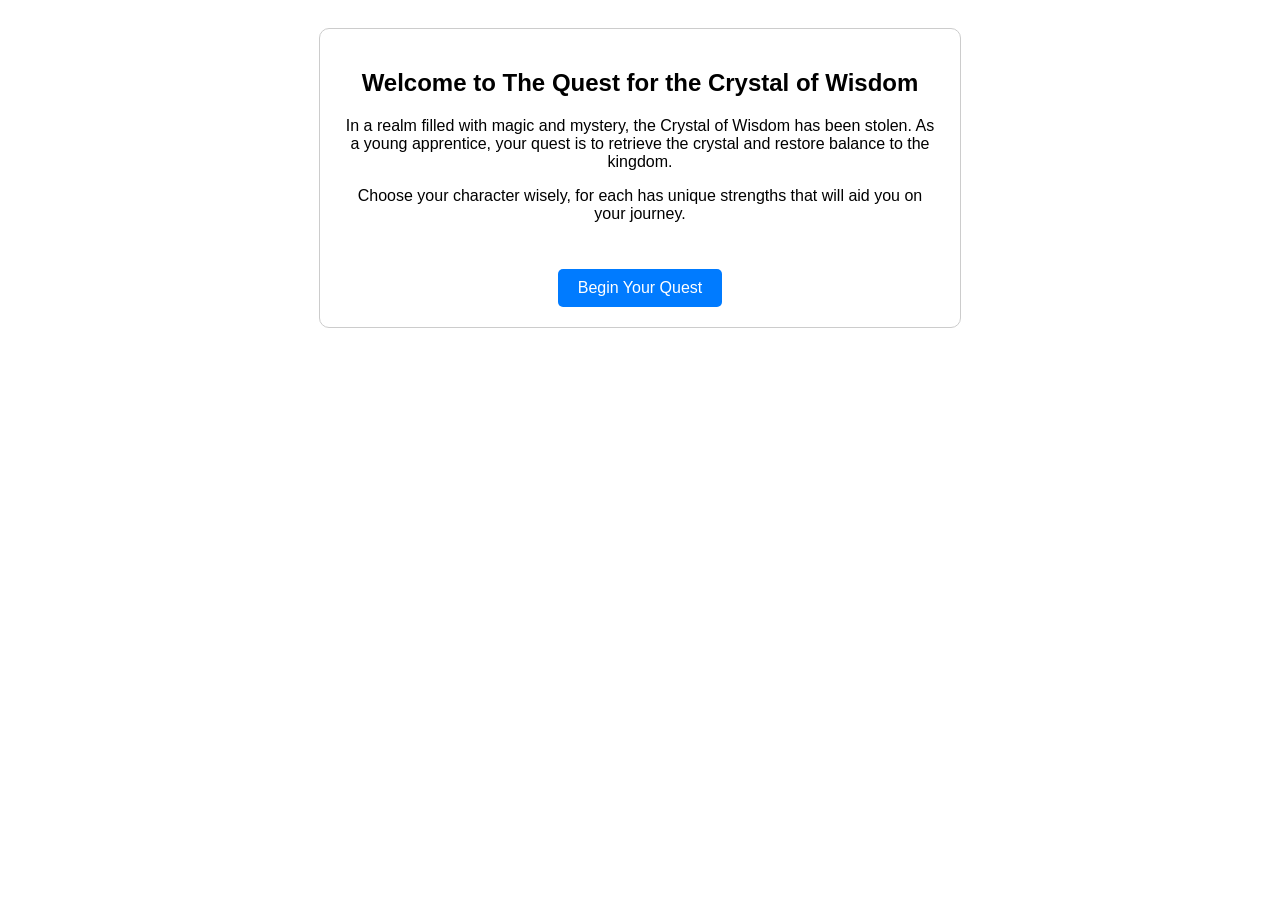
<file: index.html>
<!DOCTYPE html>
<html lang="en">
<head>
    <meta charset="UTF-8">
    <meta name="viewport" content="width=device-width, initial-scale=1.0">
    <title>The Quest for the Crystal of Wisdom</title>
    <!-- TODO: Import your CSS File here -->
    <link  href = "style.css" rel = "stylesheet">
</head>
<body>
    <section class="container">
        <h1>Welcome to The Quest for the Crystal of Wisdom</h1>
        <p>In a realm filled with magic and mystery, the Crystal of Wisdom has been stolen. As a young apprentice, your quest is to retrieve the crystal and restore balance to the kingdom.</p>
        <p>Choose your character wisely, for each has unique strengths that will aid you on your journey.</p>
        <button onclick="location.href='page2.html'">Begin Your Quest</button>
    </section>
</body>
</html>
</file>
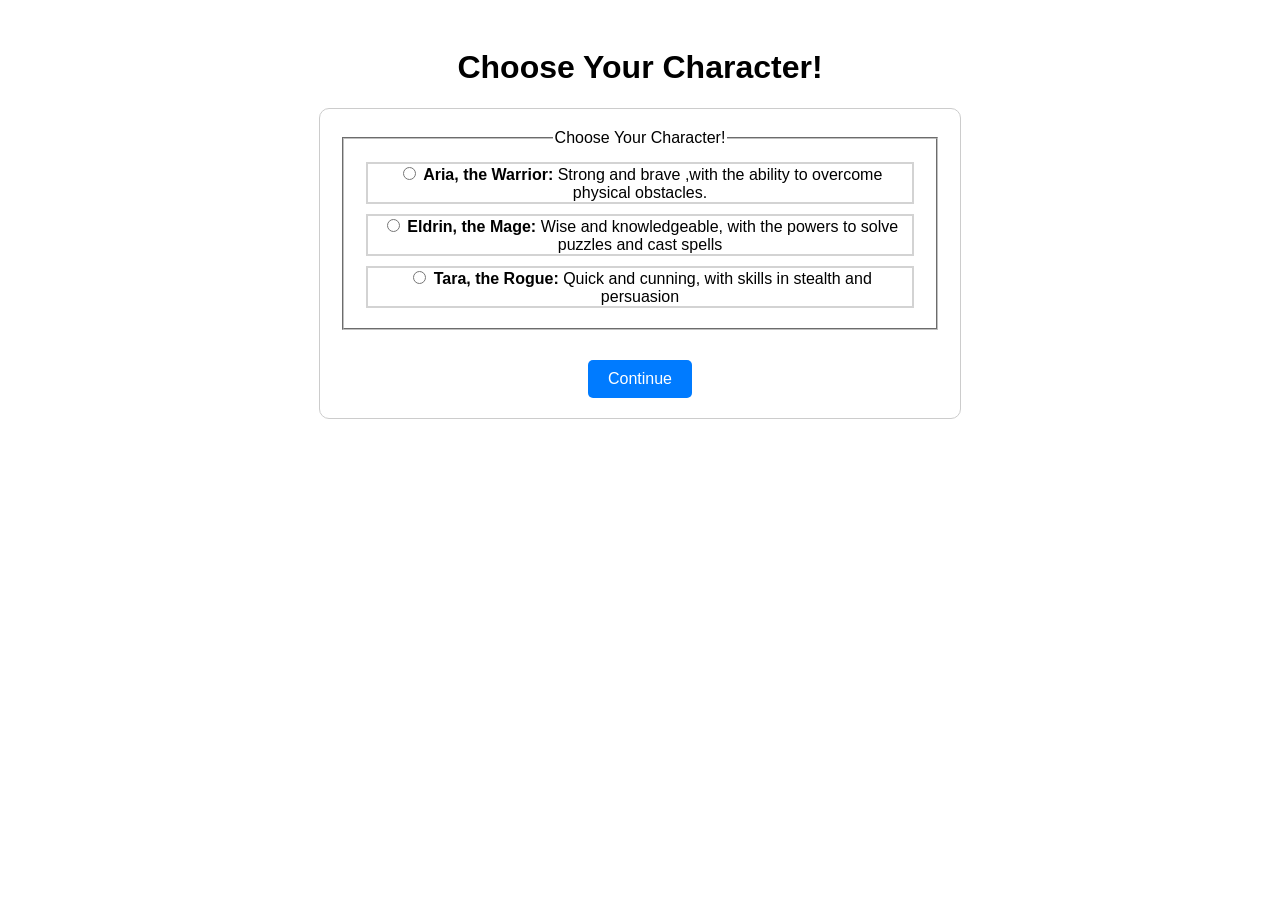
<file: page2.html>
<!DOCTYPE html>
<html lang="en">
<head>
    <meta charset="UTF-8">
    <meta name="viewport" content="width=device-width, initial-scale=1.0">
    <title>Character Selection</title>
    <!-- TODO: Import your CSS File here -->
    <link  href = "style.css" rel = "stylesheet">
</head>
<body>
    <h1 style = "text-align: center;">Choose Your Character!</h1>
    <section class="container">
        <form id="characterForm" type = "get" action = "page3.html">
        <fieldset>
            <legend>
                Choose Your Character!
            </legend>
        <section>
            <div class = "box">
                <input type = "radio" id = "Aria" name = "char" value="Aria">
                <label for="Aria" id = "Aria"><strong>Aria, the Warrior:</strong> Strong and brave
                ,with the ability to overcome physical obstacles.
                </label><br>
            </div>
            <div  class = "box">
                <input type="radio" id="Eldrin" name="char" value="Eldrin">
                <label for="Eldrin"><strong>Eldrin, the Mage:</strong> Wise and
                knowledgeable, with the powers to solve puzzles and cast spells
                </label><br>
            </div>
            <div class = "box">
                <input type="radio" id="Tara" name="char" value="Tara">
                <label for="Tara"><strong>Tara, the Rogue:</strong> Quick and 
                cunning, with skills in stealth and persuasion
                </label><br>
            </div>
        </section>
        </fieldset>
        <button onclick="location.href='package3.html'">Continue</button>
    </form>
    </section>


   
</body>
</file>
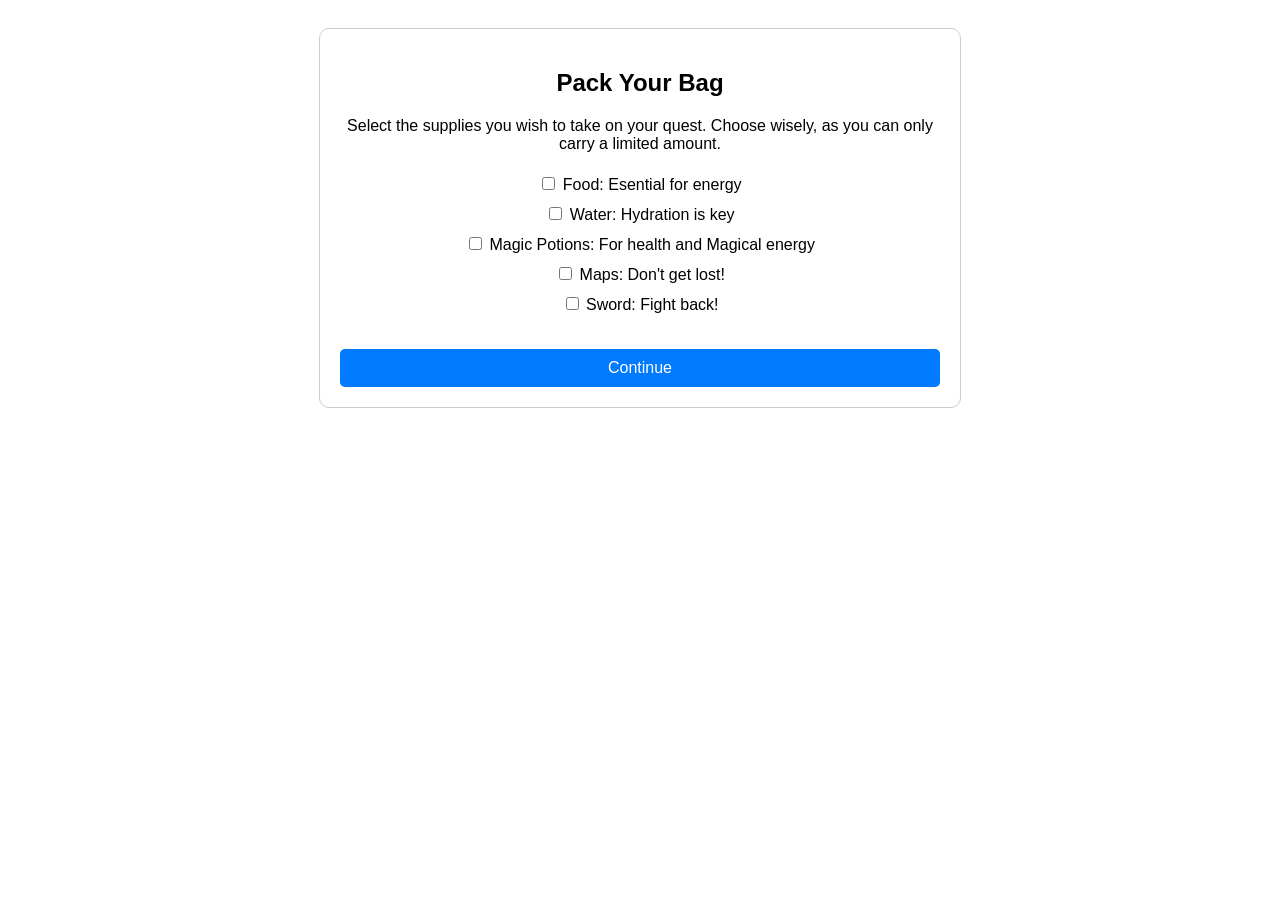
<file: page3.html>
<!DOCTYPE html>
<html lang="en">
<head>
    <meta charset="UTF-8">
    <meta name="viewport" content="width=device-width, initial-scale=1.0">
    <title>Pack your bag</title>
    <!-- TODO: Import your CSS File here -->
    <link  href = "style.css" rel = "stylesheet">
</head>
<body>
    <section class="container">
        <h1>Pack Your Bag</h1>
        <p>Select the supplies you wish to take on your quest. Choose wisely, as you can only carry a limited amount.</p>
        <form id = "supply" action = "page4.html" method = "GET">
        <div class = "item">
            <input type="checkbox" id = "food" name = "food" value = "food">
            <label for = "food">Food: Esential for energy</label>
        </div>
        <div class = "item">
            <input type="checkbox" id = "water" name = "water" value = "water">
            <label for = "water">Water: Hydration is key</label>
        </div>
        <div class = "item">
            <input type="checkbox" id = "magicPotions" name = "magicPotions" value = "magicPotions">
            <label for = "magicPotions">Magic Potions: For health and Magical energy</label>
        </div>
        <div class = "item">
            <input type="checkbox" id = "maps" name = "maps" value = "maps">
            <label for = "maps">Maps: Don't get lost!</label>
        </div>
        <div class = "item">
            <input type="checkbox" id = "sword" name = "sword" value = "sword">
            <label for = "sword">Sword: Fight back!</label>
        </div>
        <button type = "submit" value = "Continue">Continue</button>
        </form>
       
    </section>
</body>
</html>
</file>
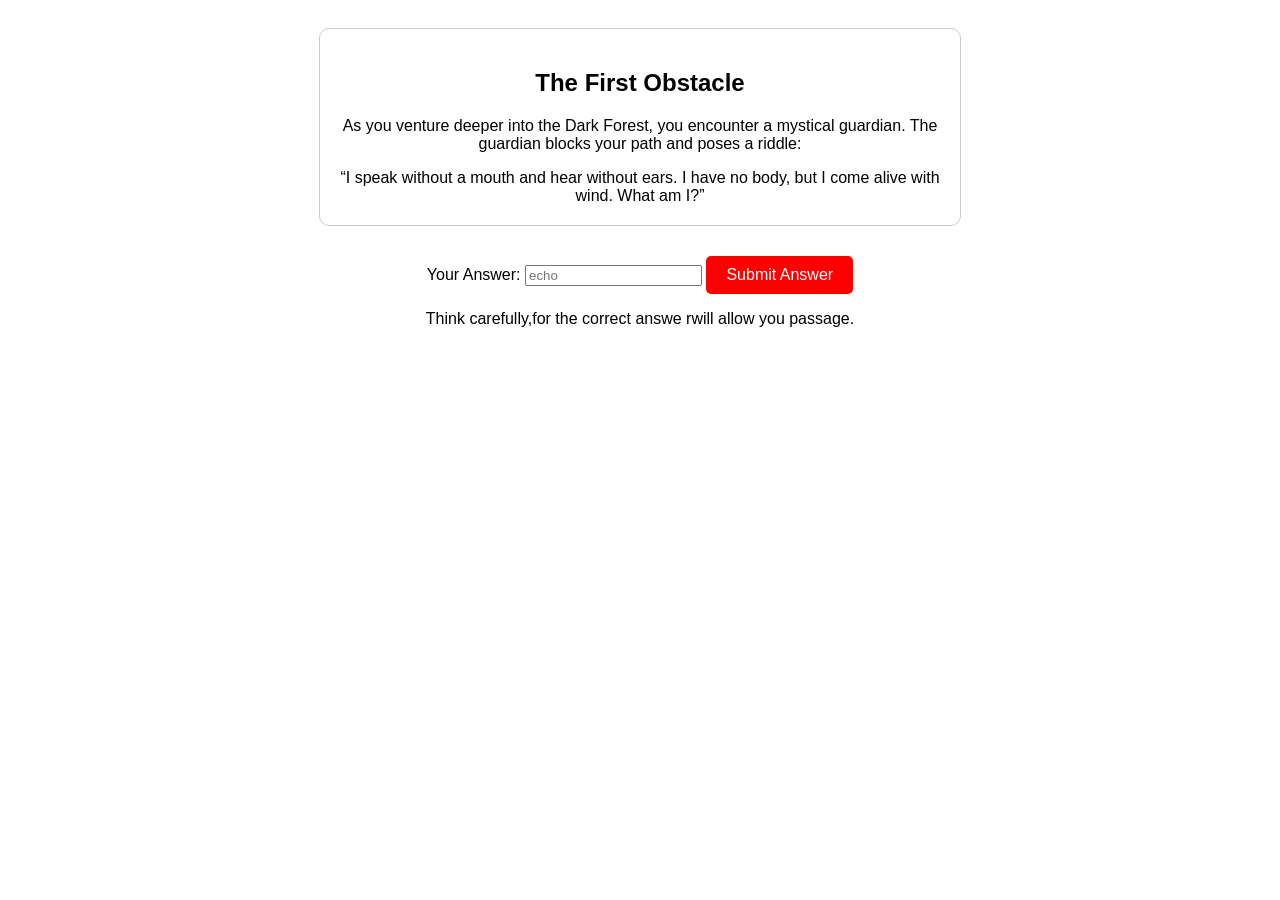
<file: page4.html>
<!DOCTYPE html>
<html lang="en">
<head>
    <meta charset="UTF-8">
    <meta name="viewport" content="width=device-width, initial-scale=1.0">
    <title>The First Obstacle</title>
    <!-- TODO: Import your CSS File here -->
    <link  href = "style.css" rel = "stylesheet">
    
</head>
<body>
    <section class="container">
        <h1>The First Obstacle</h1>
        <p>As you venture deeper into the Dark Forest, you encounter a mystical guardian. The guardian blocks your path and poses a riddle:</p>
        <q>I speak without a mouth and hear without ears. I have no body, but I come alive with wind. What am I?</q>
    </section>
    <form id = "echoGame" action = "page4.html" method = "GET">
        <label>Your Answer:</label>
        <input id = "textBox" type = "text" placeholder="echo">
        
        <button style = "background-color: red; color: white;"id = "submitBtn" type = "submit" value = "Submit">Submit Answer</button>
        <p>Think carefully,for the correct answe rwill allow you passage.</p>
    </form>

    <script src = "script.js" defer></script>
</body>
</html>
</file>
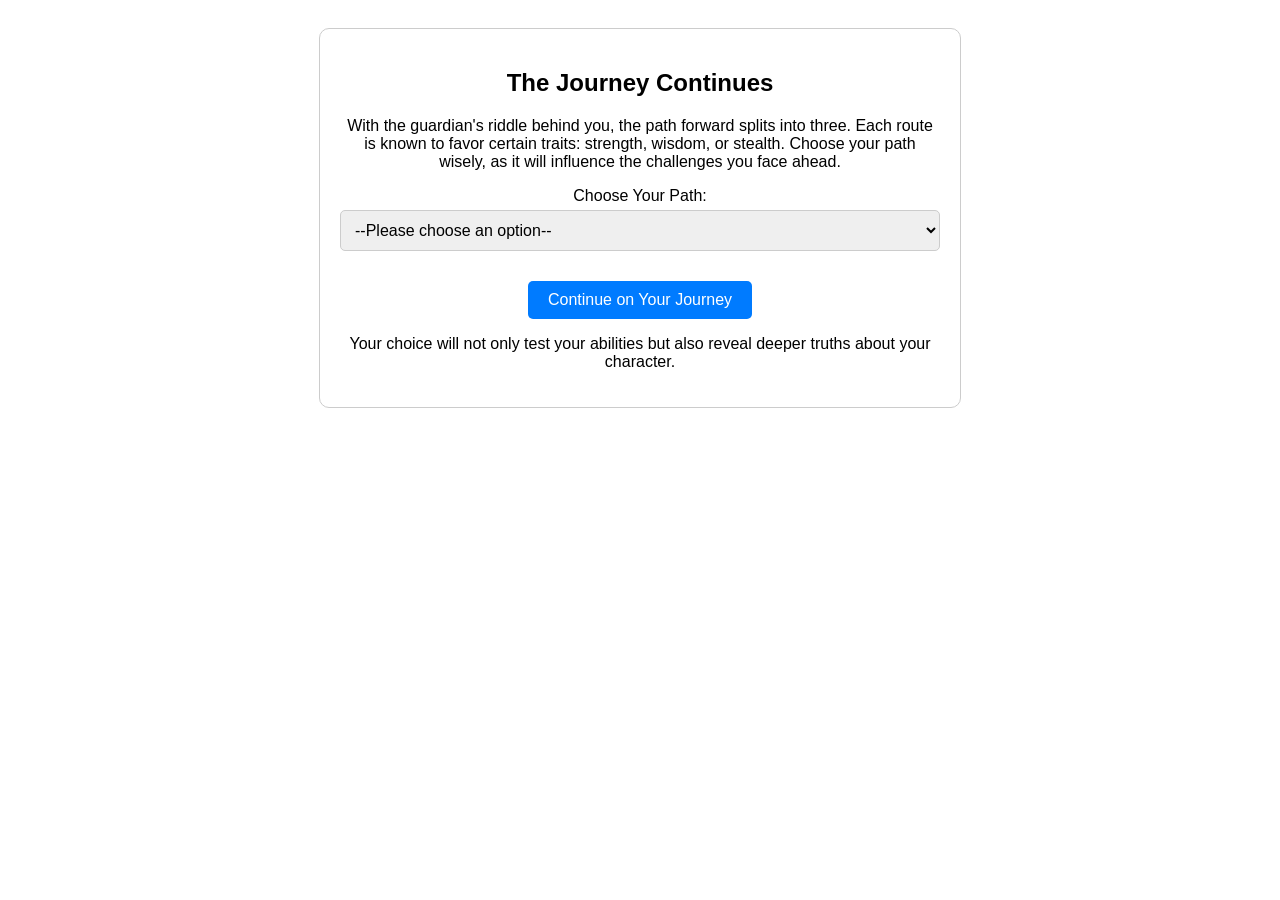
<file: page5.html>
<!DOCTYPE html>
<html lang="en">
<head>
    <meta charset="UTF-8">
    <meta name="viewport" content="width=device-width, initial-scale=1.0">
    <title>The Journey Continues</title>
    <!-- TODO: Import your CSS File here -->
    <link  href = "style.css" rel = "stylesheet">
</head>
<body>
    <section class="container"  id = "holder">
        <h1>The Journey Continues</h1>
        <p>With the guardian's riddle behind you, the path forward splits into three. Each route is known to favor certain traits: strength, wisdom, or stealth. Choose your path wisely, as it will influence the challenges you face ahead.</p>
        <!-- Your Form -->
        <form id = "form" action = "page6.html" method ="GET">
                <label>Choose Your Path:</label>
                <select id = "pathChoice">
                    <option value = "default">--Please choose an option--</option>
                    <option value = "strength">Strength: Brute force is the right way</option>
                    <option value = "wisdom">Wisdom: Brainz over Bronze</option>
                    <option value = "stealth">Stealth: SHHHHHHH sneaky</option>
                </select>
                <button id="contiue">Continue on Your Journey</button>
        </form>
        <p>Your choice will not only test your abilities but also reveal deeper truths about your character.</p>
    </section>

    <script>
        const choice = document.getElementById("pathChoice");
        choice.addEventListener("change", () => {
        const selectedOption = choice.value;
        const colors = {
        "default" : "white",
        "strength": "blue",
        "wisdom": "green",
        "stealth": "purple"
    };
    console.log(selectedOption);
    let bgc = document.getElementById("holder").style.backgroundColor = colors[selectedOption];
    if(selectedOption === "stealth"){
        form = document.getElementById("form");
        form.action = "page5b.html";
    }
    });
    </script>
</body>
</file>
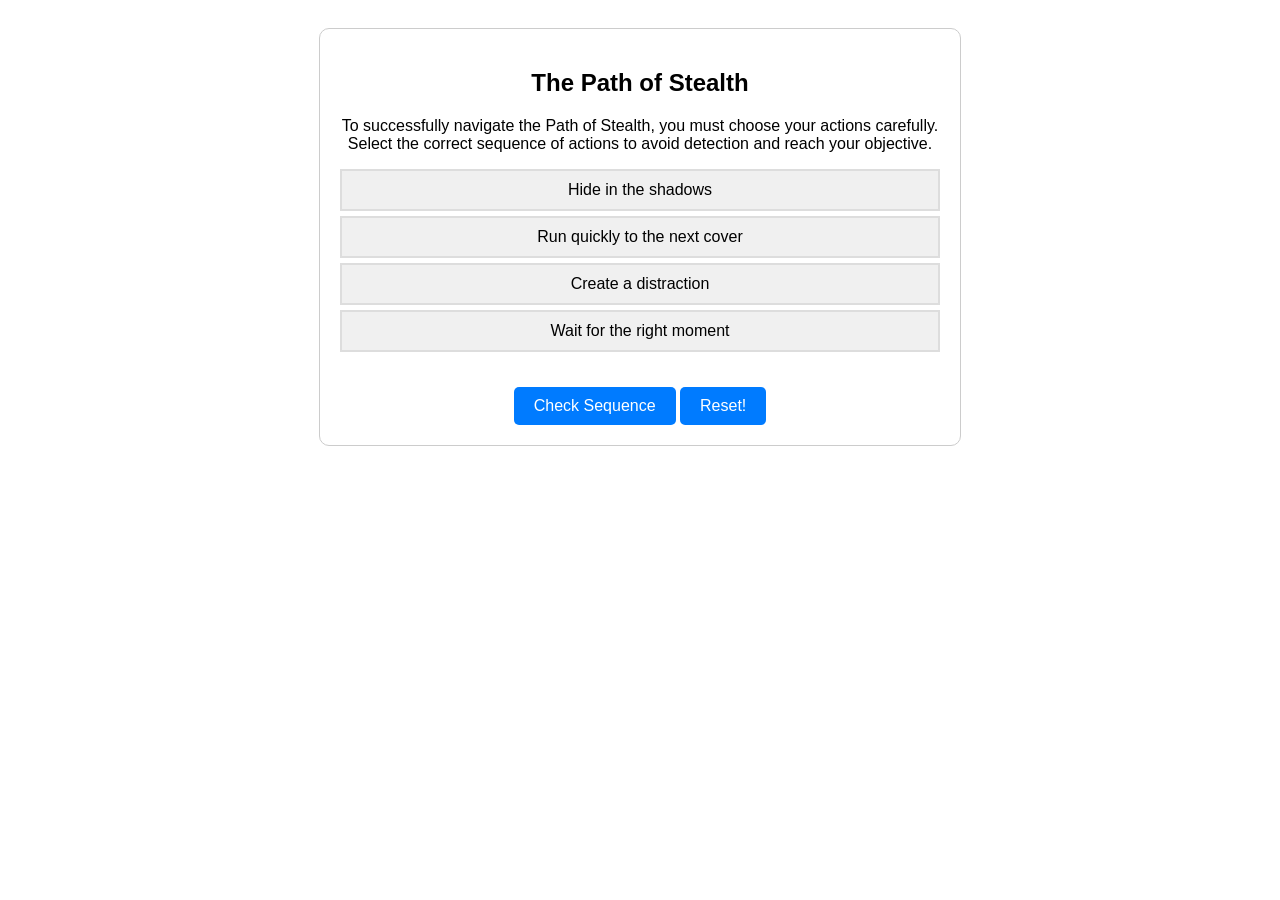
<file: page5b.html>
<!DOCTYPE html>
<html lang="en">
<head>
    <meta charset="UTF-8">
    <meta name="viewport" content="width=device-width, initial-scale=1.0">
    <title>The Path of Stealth</title>
    <!-- TODO: Import your CSS File here -->
    <link  href="style.css" rel="stylesheet">
</head>
<body>
    <section class="container">
        
        <h1>The Path of Stealth</h1>
        <p>To successfully navigate the Path of Stealth, you must choose your actions carefully. Select the correct sequence of actions to avoid detection and reach your objective.</p>
        <!-- Actions -->
        <div onclick="selectAction('hide')" class="stealth-option">Hide in the shadows</div>
        <div onclick="selectAction('run')" class="stealth-option">Run quickly to the next cover</div>
        <div onclick="selectAction('distract')" class="stealth-option">Create a distraction</div>
        <div onclick="selectAction('wait')" class="stealth-option">Wait for the right moment</div>
        <!-- Buttons -->
        <button onclick="checkSequence()">Check Sequence</button>
        <button onclick="reset()">Reset!</button>
        <script>
            const correctSequence = ['hide', 'wait', 'distract'];
            let selectedActions = [];

            function selectAction(action){
                let clickedDiv = event.target;
                clickedDiv.style.backgroundColor = 'lightblue';
                selectedActions.push(action);
            }

            function checkSequence(){
                

                let isCorrect = true;
                for (let i = 0; i < correctSequence.length; i++) {
                    if (selectedActions[i] !== correctSequence[i]) {
                        isCorrect = false;
                    }
                }

                if (isCorrect) {
                    alert("Congratulations! You have successfully completed the sequence!");
                    window.location.href = "page6.html"; // Redirect to page6.html
                } else {
                    alert("Incorrect sequence. Try again!");
                    reset();
                }
            }

            function reset(){
                selectedActions = [];
                document.querySelectorAll('.stealth-option').forEach(div => {
                    div.style.backgroundColor = '';
                });
            }
        </script>
        

    </section>
</body>
</html>
</file>
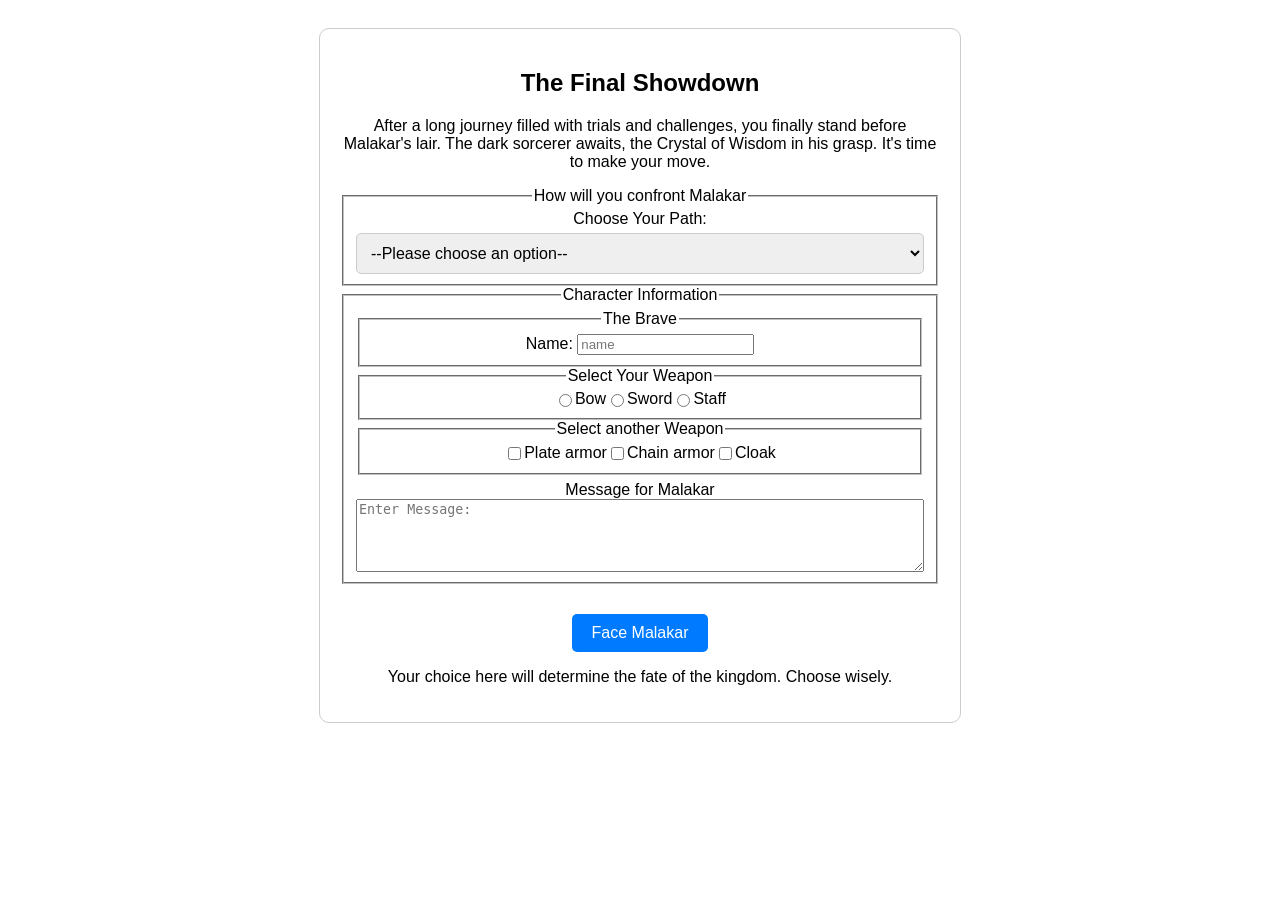
<file: page6.html>
<!DOCTYPE html>
<html lang="en">
<head>
    <meta charset="UTF-8">
    <meta name="viewport" content="width=device-width, initial-scale=1.0">
    <title>he Final Showdown</title>
    <!-- TODO: Import your CSS File here -->
    <link  href = "style.css" rel = "stylesheet">
</head>
<body>
    <section class="container">
        <h1>The Final Showdown</h1>
        <p>After a long journey filled with trials and challenges, you finally stand before Malakar's lair. The dark sorcerer awaits, the Crystal of Wisdom in his grasp. It's time to make your move.</p>
            <!-- Your Code -->
        <fieldset>
            <legend>
                How will you confront Malakar
            </legend>
            <form id = "form">
                <label>Choose Your Path:</label>
                <select id = "pathChoice">
                    <option value = "default">--Please choose an option--</option>
                    <option class = "fight" value = "option1">Fight him! You're Strong!</option>
                    <option class = "fight" value = "option2">Outsmart his attacks!</option>
                    <option class = "fight" value = "option3">Sneak behind him and attack!</option>
                </select>
            </form>
        </fieldset>
        <fieldset>
            <legend>
                Character Information
            </legend>
            <fieldset id = "form">
                <legend>
                    The Brave
                </legend>
                <label id = "type">Name:</label>
                <input for = "type" id = "textbox" type = "text" placeholder="name">
                
            </fieldset>
            <fieldset id = "form" style ="display:flex; flex-direction: row; justify-content: center;">
                <legend>
                    Select Your Weapon
                </legend>
                <input type = "radio" id = "bow" name = "weapon" value="bow">
                <label for="bow" id = "bow">Bow</label><br>
                <input type = "radio" id = "sword" name = "weapon" value="sword">
                <label for="sword" id = "sword">Sword</label><br>
                <input type = "radio" id = "staff" name = "weapon" value="staff">
                <label for="staff" id = "staff">Staff</label><br>
            </fieldset>
            <fieldset id = "form" style ="display:flex; flex-direction: row; justify-content: center;">
                <legend>
                    Select another Weapon
                </legend>
                <input type = "checkbox" id = "plate" name = "armor" value="plate armor">
                <label for="plate" id = "plate">Plate armor</label><br>
                <input type = "checkbox" id = "chain" name = "armor" value="chain armor">
                <label for="chain" id = "chain">Chain armor</label><br>
                <input type = "checkbox" id = "cloak" name = "armor" value="cloak">
                <label for="cloak" id = "cloak">Cloak</label><br>
            </fieldset>
            <div style="display: flex; flex-direction: column-reverse; margin-top: 5pt;">
                <textarea type="text" id="message" style="height: 50pt; text-align: left; vertical-align: top;"
                placeholder="Enter Message:"></textarea>
                <label for="message">Message for Malakar</label>
            </div>
            
        </fieldset>
        <button onclick="location.href='page7.html'">Face Malakar</button>
        <p>Your choice here will determine the fate of the kingdom. Choose wisely.</p>
    </section>

    <script src = "page6.js"defer></script>
</body>
</html>
</file>
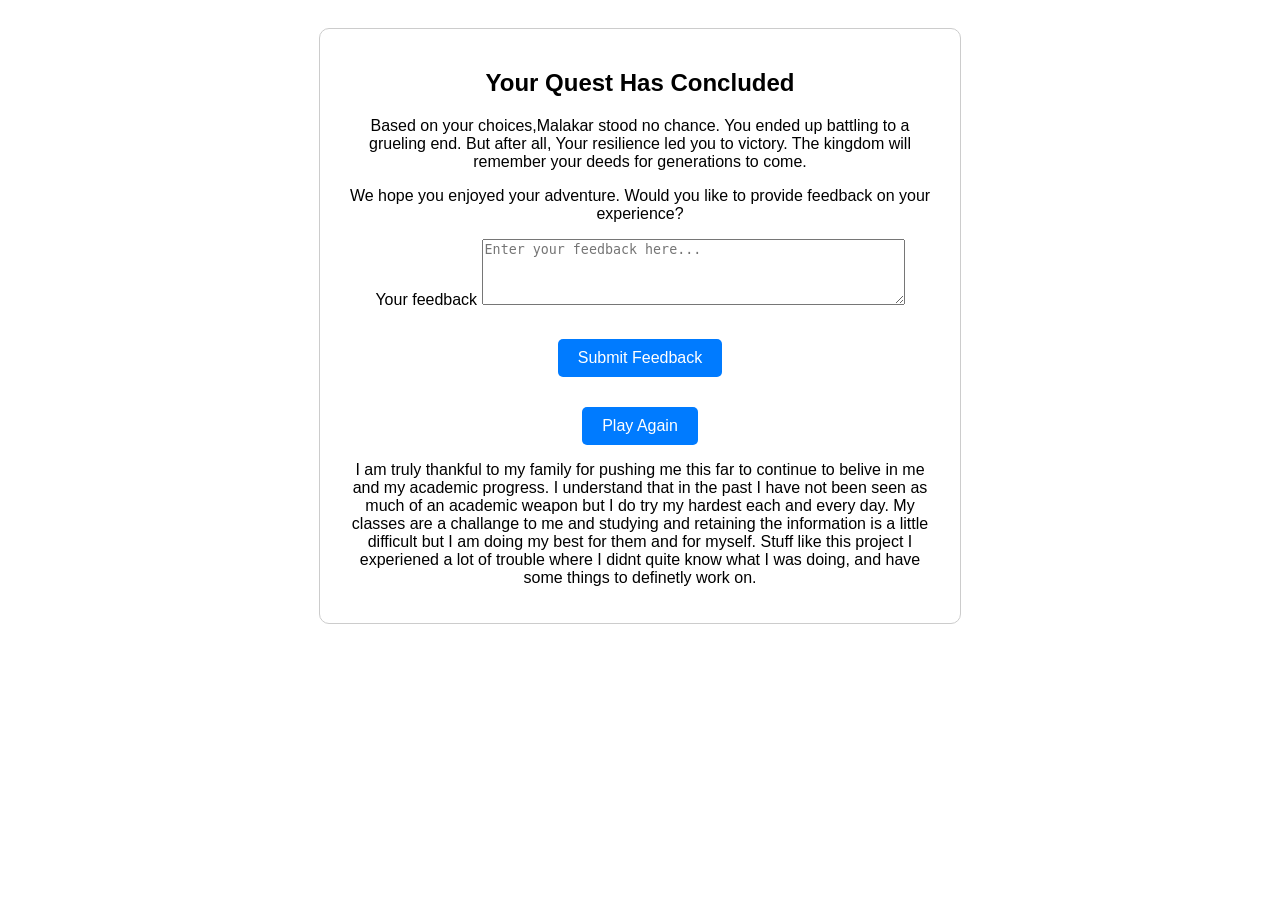
<file: page7.html>
<!DOCTYPE html>
<html lang="en">
<head>
    <meta charset="UTF-8">
    <meta name="viewport" content="width=device-width, initial-scale=1.0">
    <title>The end</title>
    <!-- TODO: Import your CSS File here -->
    <link  href = "style.css" rel = "stylesheet">
</head>
<body>
    <section class="container">
        <h1>Your Quest Has Concluded</h1>
        <p>Based on your choices,Malakar stood no chance. You ended up battling to a grueling end. But after all, 
            Your resilience led you to victory. The kingdom will remember your deeds for generations to come.</p> 
            <p>We hope you enjoyed your adventure. Would you like to provide feedback on your experience?</p>

            <label for = "feedback">Your feedback</label>
            <textarea type = "text" id="feedback" placeholder="Enter your feedback here..."rows = "4" cols = "50"></textarea>
            <div style = "display:flex;flex-direction: column;align-items: center;">
            <button id = "submit feedback" >Submit Feedback</button>
            <button onclick="location.href='index.html'">Play Again</button>
            </div>
            <p>I am truly thankful to my family for pushing me this far to continue to belive in me and my academic progress. 
                I understand that in the past I have not been seen as much of an academic weapon but I do try my hardest each 
                and every day. My classes are a challange to me and studying and retaining the information is a little difficult 
                but I am doing my best for them and for myself. Stuff like this project I experiened a lot of trouble where I didnt 
                quite know what I was doing, and have some things to definetly work on.
            </p>
            <div id = "output"></div>
    </section>
    <script>
        const btn = document.getElementById("submit feedback");
        btn.addEventListener('click', () =>{
            let feedInput = document.getElementById("feedback").value;
            console.log(feedInput);
        })
    </script>
</body>
</html>
</file>
<file: style.css>
body {
    font-family: Arial, sans-serif;
    text-align: center;
    padding: 20px;
}
.container {
    max-width: 600px;
    margin: auto;
    padding: 20px;
    border: 1px solid #ccc;
    border-radius: 10px;
}
.supplies {
    padding: 10px;
    margin: 10px 0;
    border: 1px solid #ccc;
    border-radius: 5px;
    text-align: left;
}
/* label {
    display: block;
    margin: 5px;
} */

select {
    padding: 10px;
    border: 1px solid #ccc;
    border-radius: 5px;
    font-size: 16px;
    width: 100%;
    margin-top: 5px;
}body {
    font-family: Arial, sans-serif;
    text-align: center;
    padding: 20px;
}
.container {
    max-width: 600px;
    margin: auto;
    padding: 20px;
    border: 1px solid #ccc;
    border-radius: 10px;
}
.character {
    padding: 10px;
    margin: 10px 0;
    border: 1px solid #ccc;
    border-radius: 5px;
}
label {
    cursor: pointer;
}
input[type=submit],
button {
    background-color: #007bff;
    color: white;
    padding: 10px 20px;
    border: none;
    border-radius: 5px;
    cursor: pointer;
    font-size: 16px;
    margin-top: 30px;
}
button:hover {
    background-color: #0056b3;
}
.stealth-option {
    padding: 10px;
    margin: 5px 0;
    background-color: #f0f0f0;
    cursor: pointer;
    border: 2px solid #ddd;
    text-align: center;
}
.stealth-option:hover {
    background-color: #e8e8e8;
}
.box{
    border: 2pt solid lightgrey;
    margin: 10px;

}
#supply{
    display:flex;
    flex-direction:column;
}
.item{
    margin: 5px;
}
</file>
